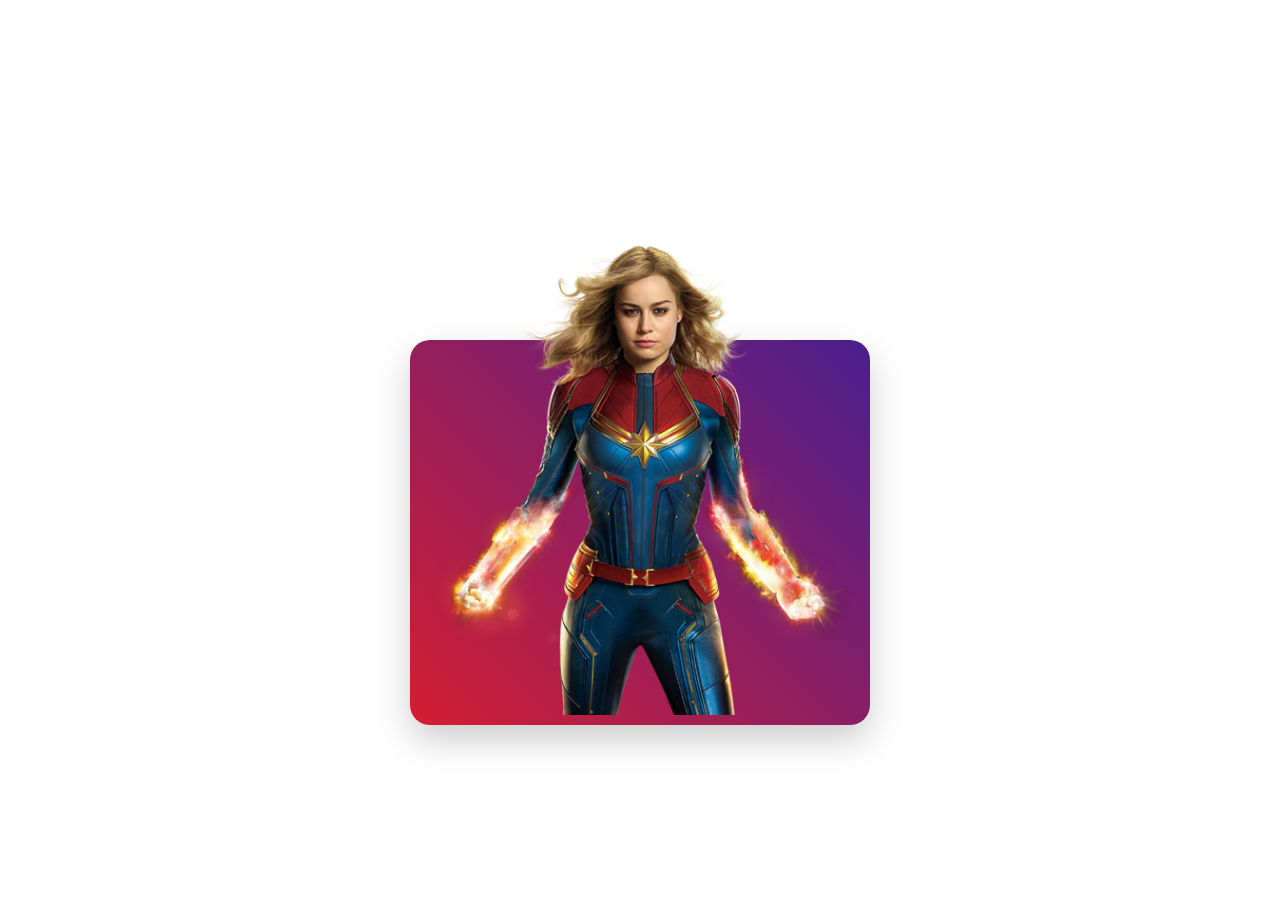
<file: ds/index.html>
<!DOCTYPE html>
<html lang="pt-BR">
<head>
    <meta charset="UTF-8">
    <meta name="viewport" content="width=device-width, initial-scale=1.0">
    <title>Card Capitã Marvel</title>
    <link rel="stylesheet" href="style.css">
</head>
<body>

    <div class="quadrado" id="marvel-card">
        
        <div class="conteudo-flex">
            <img src="1 (1).png" alt="Capitã Marvel" class="imagem-marvel">
            
            <div class="texto-container">
                <h2>Capitã Marvel</h2>
                <p>A Capitã Marvel (Carol Danvers) é uma das super-heroínas mais poderosas do Universo Cinematográfico da Marvel (MCU), interpretada pela atriz vencedora do Oscar Brie Larson. A personagem ganhou grande destaque mundial com o lançamento de seu filme solo em 2019, que arrecadou mais de 1 bilhão de dólares globalmente.</p>
            </div>
        </div>

    </div>

    <script src="script.js"></script>
</body>
</html>
</file>
<file: ds/style.css>
/* =========================================
   1. Configuração da Tela (Fundo Branco)
============================================ */
body {
    margin: 0;
    padding: 0;
    display: flex;
    justify-content: center; 
    align-items: center;     
    height: 100vh;           
    background-color: #ffffff; /* Fundo branco */
    font-family: 'Segoe UI', Tahoma, Geneva, Verdana, sans-serif;
    overflow: hidden;
}

/* =========================================
   2. O Card Principal (Contêiner)
============================================ */
.quadrado {
    position: relative;
    display: flex;
    align-items: center;
    justify-content: center;
    /* Tamanho inicial focado na imagem centralizada */
    width: 460px; 
    height: 550px;
    transition: width 0.6s cubic-bezier(0.25, 1, 0.5, 1);
}

/* =========================================
   3. O Retângulo Colorido (Abaixo dos Ombros)
============================================ */
.quadrado::before {
    content: '';
    position: absolute;
    top: 30%; /* Começa dos ombros para baixo */
    left: 0;
    width: 100%;
    height: 70%; 
    background: linear-gradient(45deg, #d41e31, #491f8f);
    border-radius: 20px;
    box-shadow: 0 15px 35px rgba(0, 0, 0, 0.2);
    z-index: 1; 
    transition: all 0.6s cubic-bezier(0.25, 1, 0.5, 1);
}

/* =========================================
   4. Alinhamento Invertido
============================================ */
.conteudo-flex {
    display: flex;
    flex-direction: row-reverse; /* Imagem na direita, texto na esquerda */
    align-items: center;
    width: 100%;
    height: 100%;
    z-index: 2; 
    padding: 0 20px;
    box-sizing: border-box;
}

/* =========================================
   5. A Imagem (Vai para a Direita)
============================================ */
.imagem-marvel {
    height: 110%; /* Aumentado para 110% para ela já começar maior e sair para fora do topo */
    width: 100%; 
    object-fit: contain;
    align-self: flex-start; 
    transition: width 0.6s cubic-bezier(0.25, 1, 0.5, 1), transform 0.6s ease;
}

/* =========================================
   6. O Bloco de Texto (Vai para a Esquerda)
============================================ */
.texto-container {
    width: 0; 
    opacity: 0;
    color: #ffffff; 
    overflow: hidden;
    display: flex;
    flex-direction: column;
    justify-content: center;
    transition: width 0.6s cubic-bezier(0.25, 1, 0.5, 1), opacity 0.4s ease, padding-right 0.6s ease;
}

.texto-container h2 {
    margin: 0 0 10px 0;
    font-size: 1.8rem;
    text-transform: uppercase;
    letter-spacing: 1px;
    white-space: nowrap;
}

.texto-container p {
    margin: 0;
    font-size: 0.95rem;
    line-height: 1.5;
    min-width: 230px; /* Reduzido levemente para dar mais tela para a imagem */
}

/* =========================================
   7. EFEITO HOVER (Com Imagem Maior)
============================================ */

/* 1. O card aumenta de largura */
.quadrado:hover {
    width: 720px; 
}

/* 2. Retângulo de fundo acompanha sutilmente */
.quadrado:hover::before {
    height: 65%;
    top: 35%;
}

/* 3. A imagem agora pega 52% do espaço (antes era 45%) e o scale foi para 1.15 (zoom maior) */
.quadrado:hover .imagem-marvel {
    width: 58%; 
    transform: scale(1.15); /* Aumenta o tamanho da imagem no hover */
}

/* 4. Texto pega os 48% restantes com folga */
.quadrado:hover .texto-container {
    width: 42%;
    opacity: 1;
    padding-right: 25px; 
    padding-left: 0; 
}
</file>
